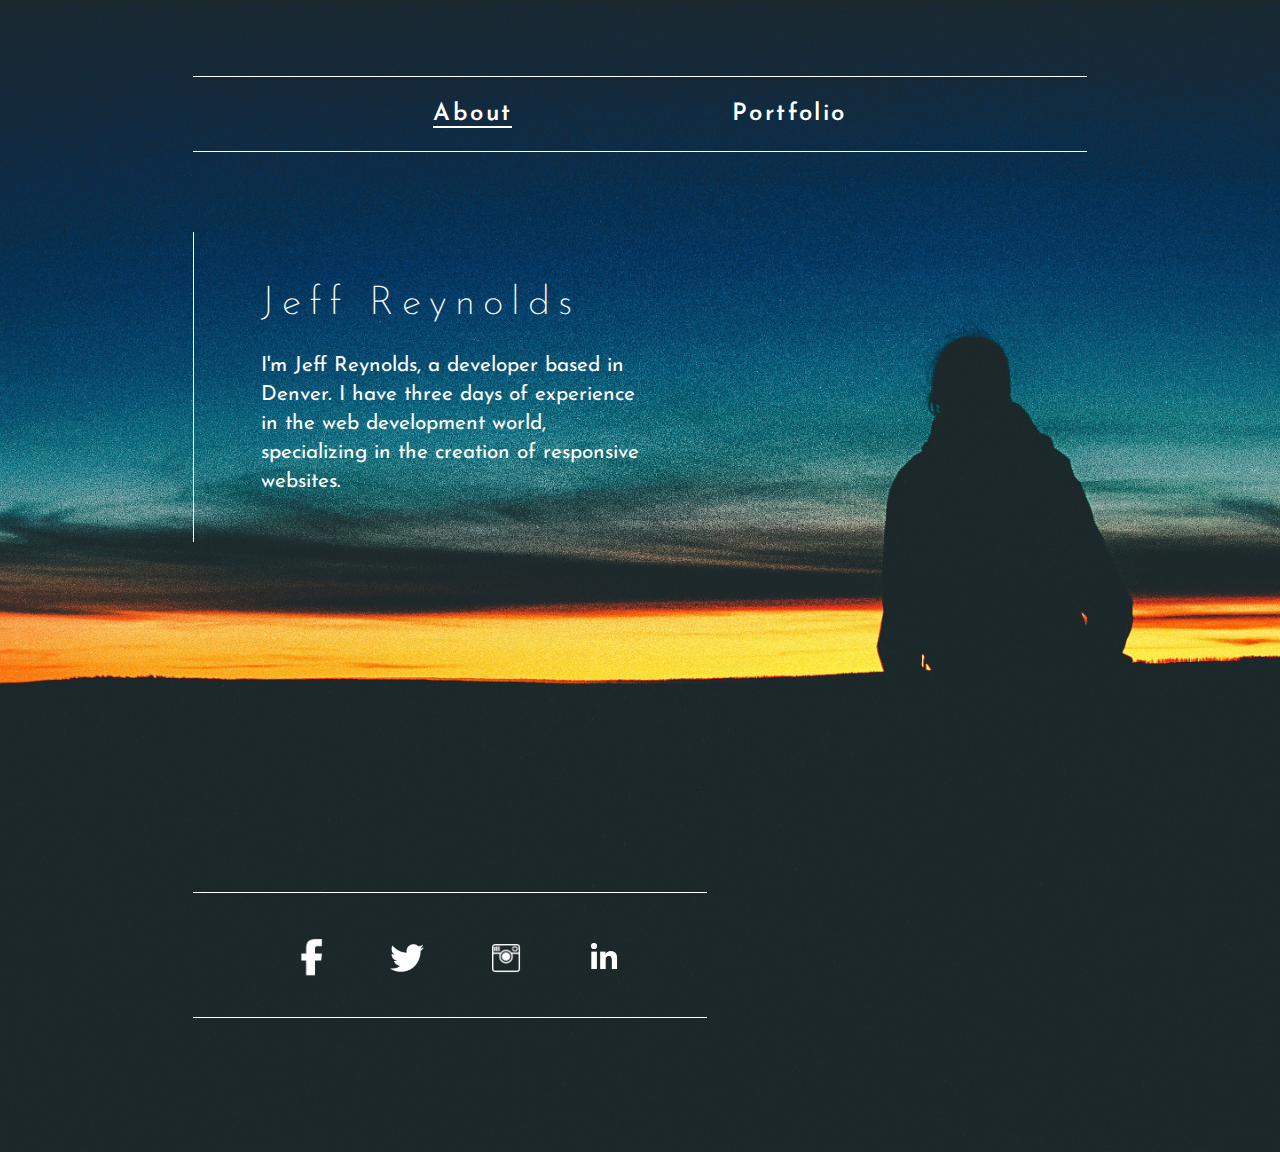
<file: index.html>
<!DOCTYPE html>
<html>
<head>
	<title>Jeff Reynolds | About</title>
	<link href="https://cdnjs.cloudflare.com/ajax/libs/normalize/7.0.0/normalize.css">
	<link href="https://fonts.googleapis.com/css?family=Josefin+Sans:300,400,600" rel="stylesheet">
	<link rel="stylesheet" href="css/styles.css">
</head>
<body id="index_page">
		<nav>
			<ul>
				<li><a class="active" href="#">About</a></li>
				<li><a href="portfolio.html">Portfolio</a></li>
			</ul>
		</nav>
		<div class="align_left_container">
			<div class="section">
				<h1>Jeff Reynolds</h1>
				<p>I'm Jeff Reynolds, a developer based in Denver. I have three days of experience in the web development world, specializing in the creation of responsive websites.</p>
			</div>
		</div>
		<div class="align_left_container">
			<nav class="section social_media_nav">
				<ul>
					<li><a href="https://www.facebook.com/Jeffairy?ref=bookmarks"><img class="facebook" alt="Icon-link to Facebook" src="starter-code/images/facebook.png"></a></li>
					<li><a href="https://twitter.com"><img class="twitter" alt="Icon-link to Twtter" src="starter-code/images/twitter.png"></a></li>
					<li><a href="https://www.instagram.com/like_the_wrap/?hl=en"><img class="instagram" alt="Icon-link to Instagram" src="starter-code/images/instagram.png"></a></li>
					<li><a href="https://www.linkedin.com/in/jeff-develops/"><img class="linkedin" alt="Icon-link to LinkedIn" src="starter-code/images/linkedin.png"></a></li>					
				</ul>
			</nav>
		</div>
</body>
</html>
</file>
<file: css/styles.css>
html {
	background: #1C2729;
}

body {
	height: 1150px;
	margin: 0;
	font-family: "Josefin Sans", Helvetica Neue, Helvetica, Arial, sans-serif;
	font-size: 16px;
	color: #fff;
	background: url(../starter-code/images/hero.jpg);
	background-position: center;
	background-size: cover;
	border: 1px solid transparent;
}

#portfolio_page {
	height: 900px;
}

nav {
	width: 70%;
	margin: 75px auto 15px auto;
	padding: 25px 0;
	border-top: 1px solid #fff;
	border-bottom: 1px solid #fff;
}

.active {
	border-bottom: 2px solid #fff;
}

.align_left_container {
	width: 35%;
	margin: 80px 0 0 15%;
}

.align_left_container .section {
	border-left: 1px solid #fff;
	text-align: left;
	padding: 25px 0 25px 15%;
}


ul {
	margin: 0 auto;
	padding: 0;
	text-align: center;
}

nav ul li {
	display: inline;
	padding: 0 12% 0 12%;
	margin: 0 auto;
	list-style: none;
	font-size: 1.5em;
	font-weight: 600;
	letter-spacing: 0.1em;
}

nav ul li a,
nav ul li a:visited {
	color: #fff;
	text-decoration: none;
}

h1 {
	font-size: 2.5em;
	font-weight: 200;
	letter-spacing: 0.2em;
}

h2 {
	font-size: 1em;
	font-weight: 800;
	text-transform: uppercase;
	letter-spacing: 0.1em;
	line-height: 1.5em;
}

.section {
	margin: 0;
	padding: 25px 5% 25px 5%;
	border-left:  1px solid #fff;
}

.align_right_container .section {
	border-left: none;
	border-right: 1px solid #fff;
	text-align: right;
	padding: 25px 15% 25px 0;
}

p {
	font-size: 1.3em;
	line-height: 1.4em;
}

.social_media_nav {
	clear: right;
	margin: 425px 0 0 0;
	width: 100%;
}

.social_media_nav.section {
	border-left: none;
	margin: 350px 0 75px 0;
}

.social_media_nav ul {
	display: inline-block;
	height: 100%;
	width: 100%;
}

.social_media_nav ul li {
	display: inline-block;
	float: left;
	height: 70px;
	width: 22%;
	padding: 0;
}

.social_media_nav a {
	padding: 5%;
}

nav img {
	height: 100%;
	max-height: 60px;
}

.facebook {
	padding: 20px 0 0 0;
	max-height: 40px;
}

.twitter {
	padding: 15px 0 0 0;
	max-height: 50px;
}

.instagram {
	padding: 10px 0 0 0;
}

.linkedin {
	max-height: 70px;
	padding: 3px;
}

/********************************************/
/*PORTFOLIO PAGE SPECIFIC STYLES*/
/********************************************/

.align_right_container {
	width: 35%;
	float: right;
	margin: 80px 20% 0 0;
}

.project_snapshot {
	border: 1px solid #fff;
	width: 80%;
	max-width: 400px;
}

.account_for_right_floats {
	margin-top: 600px;
}

.account_again {
	margin-top: 600px;
}

.ed {
	clear: right;
	width: 35%;
	border-left: 1px solid #fff;
}

.align_left_container.ed {
		width: 70%;
		margin: 600px 15% 0 15%;
		padding: 0 0 0 5%;
}

.ed h1 {
	width: 100%;
}

.uneven_columns h2 {
	display: inline-block;
	width: 22%;
	float: left;
	padding: 0 1% 0 0;
}

.uneven_columns h3 {
	display: inline-block;
	float: left;
	font-family: 'Source Code Pro',  monospace;
	font-size: 1.5em;
	padding: 0 4% 0 0;
}

#portfolio_page .social_media_nav.section {
	margin-top: 300px;
}
</file>
